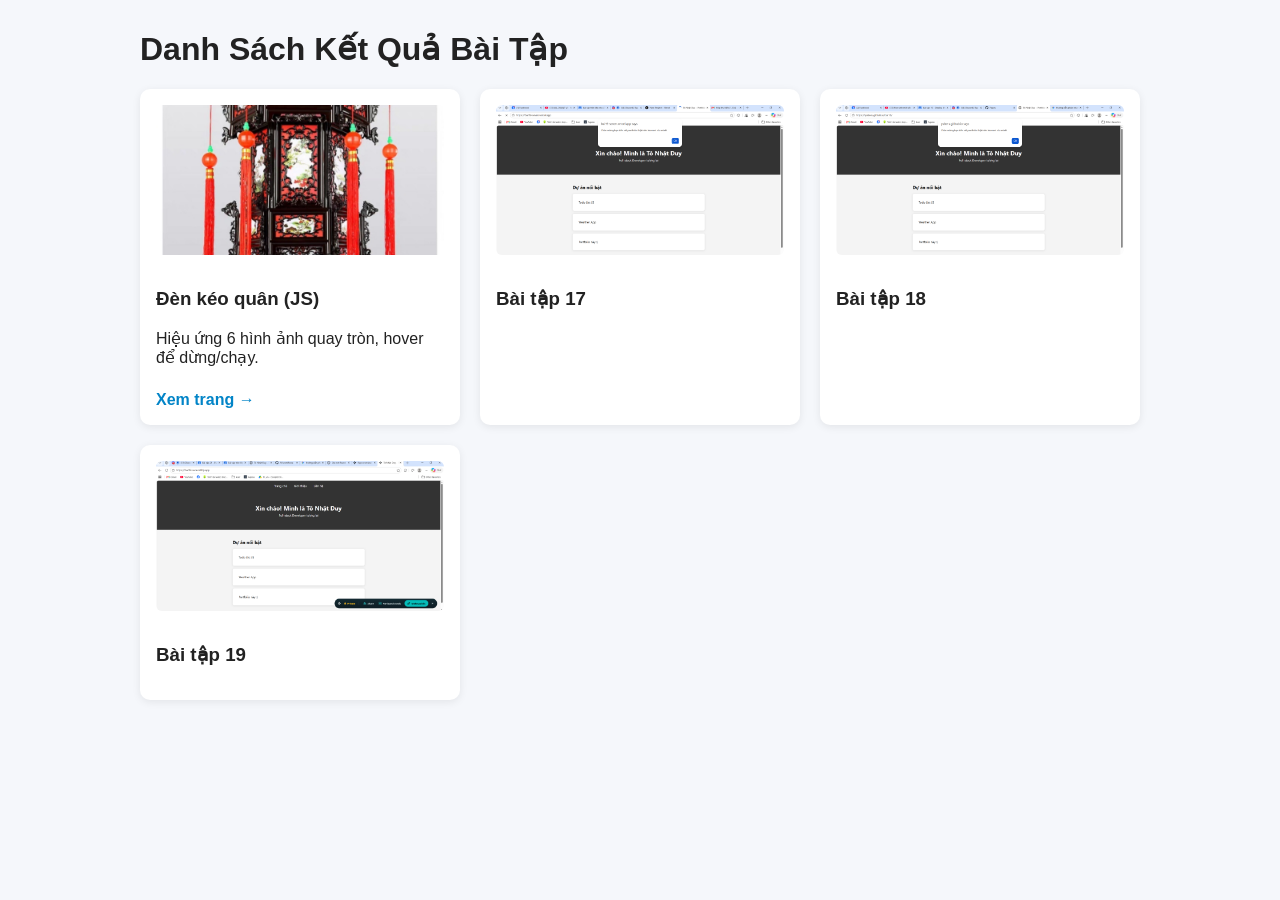
<file: index.html>
<!DOCTYPE html>
<html lang="vi">

<head>
    <meta charset="UTF-8" />
    <meta name="viewport" content="width=device-width, initial-scale=1.0" />
    <title>Trang Chủ - Tổng Hợp Bài Tập</title>
    <style>
        body {
            font-family: Arial, sans-serif;
            margin: 0;
            background: #f5f7fb;
            color: #222;
        }
        
        nav {
            background: #1e293b;
            padding: 14px 24px;
            display: flex;
            flex-wrap: wrap;
            gap: 14px;
        }
        
        nav a {
            color: #fff;
            text-decoration: none;
            padding: 6px 12px;
            border-radius: 6px;
            background: #334155;
        }
        
        nav a:hover {
            background: #0284c7;
        }
        
        .container {
            max-width: 1000px;
            margin: 30px auto;
            padding: 0 16px;
        }
        
        .grid {
            display: grid;
            grid-template-columns: repeat(auto-fit, minmax(260px, 1fr));
            gap: 20px;
            margin-top: 20px;
        }
        
        .card {
            background: #fff;
            border-radius: 10px;
            padding: 16px;
            box-shadow: 0 2px 8px rgba(0, 0, 0, 0.08);
        }
        
        .card img {
            width: 100%;
            height: 150px;
            object-fit: cover;
            border-radius: 6px;
            margin-bottom: 10px;
        }
        
        .card a {
            display: inline-block;
            margin-top: 8px;
            color: #0284c7;
            font-weight: bold;
            text-decoration: none;
        }
    </style>
</head>

<body>
    <div class="container">
        <h1>Danh Sách Kết Quả Bài Tập</h1>
        <div class="grid">
            <div class="card">
                <img src="images/photo1.jpg" alt="Kết quả Đèn kéo quân">
                <h3>Đèn kéo quân (JS)</h3>
                <p>Hiệu ứng 6 hình ảnh quay tròn, hover để dừng/chạy.</p>
                <a href="denkeoquan.html">Xem trang →</a>
            </div>
            <!-- Tương tự tạo card + ảnh kết quả cho Bài 17 đến Bài 22 -->
            <div class="card">
                <img src="images/bai17.png" alt="Kết quả Bài 17">
                <h3>Bài tập 17</h3>
            </div>
            <div class="card">
                <img src="images/bai18.png" alt="Kết quả Bài 18">
                <h3>Bài tập 18</h3>
            </div>
            <div class="card">
                <img src="images/bai19.png" alt="Kết quả Bài 19">
                <h3>Bài tập 19</h3>
            </div>
        </div>
    </div>
</body>

</html>
</file>
